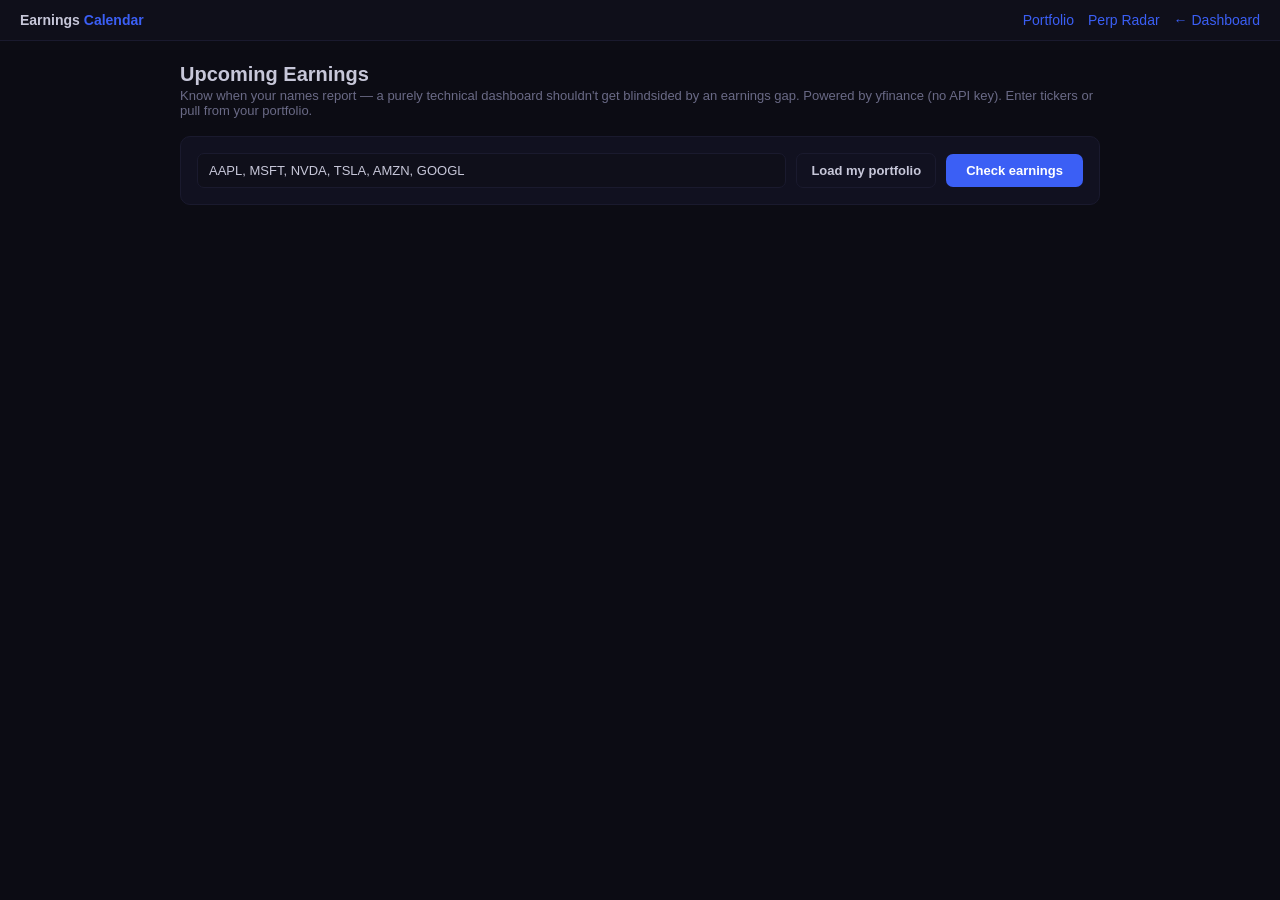
<file: templates/calendar.html>
<!DOCTYPE html>
<html lang="en">
<head>
  <meta charset="UTF-8" />
  <meta name="viewport" content="width=device-width, initial-scale=1.0" />
  <title>Earnings Calendar — Trading Dashboard</title>
  <style>
    :root{--bg:#0c0c14;--panel:#111120;--panel2:#0f0f1a;--border:#1a1a2e;--text:#c7c7d9;--muted:#6a6a86;--accent:#3b5ff5;--up:#22c55e;--down:#ef4444;--warn:#f59e0b}
    *{box-sizing:border-box}
    body{margin:0;background:var(--bg);color:var(--text);font-family:-apple-system,BlinkMacSystemFont,"Segoe UI",Roboto,sans-serif;font-size:14px}
    a{color:var(--accent);text-decoration:none}
    .topbar{display:flex;align-items:center;gap:14px;padding:12px 20px;border-bottom:1px solid var(--border);background:var(--panel2);position:sticky;top:0;z-index:20}
    .logo{font-weight:600}.logo .accent{color:var(--accent)}.spacer{flex:1}
    .wrap{max-width:960px;margin:0 auto;padding:20px}
    h1{font-size:20px;margin:2px 0}.sub{color:var(--muted);font-size:13px;margin:0 0 18px}
    .card{background:var(--panel);border:1px solid var(--border);border-radius:10px;padding:16px;margin-bottom:16px}
    input{background:var(--panel2);border:1px solid var(--border);color:var(--text);border-radius:7px;padding:9px 11px;font-size:13px;width:100%}
    input:focus{outline:none;border-color:var(--accent)}
    .controls{display:flex;gap:10px;flex-wrap:wrap;align-items:center}
    .controls input{flex:1;min-width:220px}
    button{cursor:pointer;font-family:inherit;border-radius:7px;font-size:13px}
    .btn{background:var(--accent);color:#fff;border:none;padding:9px 20px;font-weight:600}.btn:hover{background:#2f4fe0}.btn:disabled{opacity:.5}
    .btn.ghost{background:transparent;border:1px solid var(--border);color:var(--text);padding:9px 14px}.btn.ghost:hover{border-color:var(--accent)}
    table{width:100%;border-collapse:collapse;font-size:13px}
    th,td{padding:9px 11px;text-align:right;border-bottom:1px solid var(--border);white-space:nowrap}
    th{color:var(--muted);font-weight:500;font-size:10.5px;text-transform:uppercase;letter-spacing:.3px}
    th:first-child,td:first-child{text-align:left}
    .sym{font-weight:600}
    .pill{display:inline-block;padding:2px 9px;border-radius:12px;font-size:11.5px;font-weight:600}
    .soon{background:rgba(239,68,68,.15);color:#fb7185}
    .wk{background:rgba(245,158,11,.15);color:#fbbf24}
    .later{background:rgba(59,95,245,.13);color:#8aa0ff}
    .up{color:var(--up)}.down{color:var(--down)}.muted{color:var(--muted)}
    .msg{padding:16px;color:var(--muted)}.msg.err{color:var(--down)}
  </style>
</head>
<body>
  <header class="topbar">
    <span class="logo">Earnings <span class="accent">Calendar</span></span>
    <span class="spacer"></span>
    <a href="/portfolio">Portfolio</a><a href="/perp">Perp Radar</a><a href="/">← Dashboard</a>
  </header>

  <div class="wrap">
    <h1>Upcoming Earnings</h1>
    <p class="sub">Know when your names report — a purely technical dashboard shouldn't get blindsided by an earnings gap. Powered by yfinance (no API key). Enter tickers or pull from your portfolio.</p>

    <div class="card">
      <div class="controls">
        <input id="syms" placeholder="AAPL, MSFT, NVDA, TSLA…" />
        <button class="btn ghost" id="loadPf">Load my portfolio</button>
        <button class="btn" id="go">Check earnings</button>
      </div>
    </div>

    <div id="results"></div>
  </div>

  <script>
    const $ = id => document.getElementById(id);
    $('syms').value = 'AAPL, MSFT, NVDA, TSLA, AMZN, GOOGL';

    $('loadPf').addEventListener('click', () => {
      try {
        const pf = JSON.parse(localStorage.getItem('td_portfolio')) || [];
        const syms = [...new Set(pf.map(h => (h.symbol||'').trim().toUpperCase()).filter(Boolean))];
        if (syms.length) $('syms').value = syms.join(', ');
        else $('syms').value = $('syms').value;
      } catch {}
    });

    function pill(n) {
      if (n == null) return '';
      if (n <= 7)  return `<span class="pill soon">in ${n}d</span>`;
      if (n <= 21) return `<span class="pill wk">in ${n}d</span>`;
      return `<span class="pill later">in ${n}d</span>`;
    }
    const num = (n,d=2) => n==null||isNaN(n)?'—':Number(n).toLocaleString('en-US',{minimumFractionDigits:d,maximumFractionDigits:d});
    const pct = n => n==null||isNaN(n)?'—':(n>=0?'+':'')+num(n)+'%';

    $('go').addEventListener('click', async () => {
      const symbols = $('syms').value.split(',').map(s=>s.trim()).filter(Boolean);
      if (!symbols.length) return;
      $('go').disabled = true; $('go').textContent = 'Checking…';
      $('results').innerHTML = '<div class="card"><div class="msg">Fetching earnings dates…</div></div>';
      try {
        const r = await fetch('/api/calendar/earnings', {method:'POST',headers:{'Content-Type':'application/json'},body:JSON.stringify({symbols})});
        const d = await r.json();
        if (!d.ok) throw new Error(d.error||'failed');
        render(d.items);
      } catch(e){ $('results').innerHTML = `<div class="card"><div class="msg err">⚠ ${e.message}</div></div>`; }
      finally { $('go').disabled=false; $('go').textContent='Check earnings'; }
    });

    function render(items) {
      const withDate = items.filter(i=>i.next), noDate = items.filter(i=>!i.next);
      const rows = withDate.map(i => {
        const n=i.next, l=i.last;
        return `<tr>
          <td class="sym">${i.symbol}</td>
          <td>${n.date} ${pill(n.daysUntil)}</td>
          <td>${n.epsEst!=null?num(n.epsEst):'—'}</td>
          <td class="${l&&l.surprisePct>=0?'up':l?'down':''}">${l&&l.surprisePct!=null?pct(l.surprisePct):'—'}</td>
        </tr>`;
      }).join('');
      const noRows = noDate.map(i=>`<tr><td class="sym">${i.symbol}</td><td class="muted" colspan="3">no scheduled date found</td></tr>`).join('');
      $('results').innerHTML = `
        <div class="card">
          <table>
            <thead><tr><th>Symbol</th><th>Next earnings</th><th>EPS est.</th><th>Last surprise</th></tr></thead>
            <tbody>${rows || ''}${noRows}</tbody>
          </table>
          ${!items.length ? '<div class="msg">No symbols.</div>' : ''}
          <div class="msg" style="padding-top:12px">Dates are yfinance's best estimate and can shift; confirm with the company's IR page before trading around them.</div>
        </div>`;
    }
  </script>
</body>
</html>
</file>
